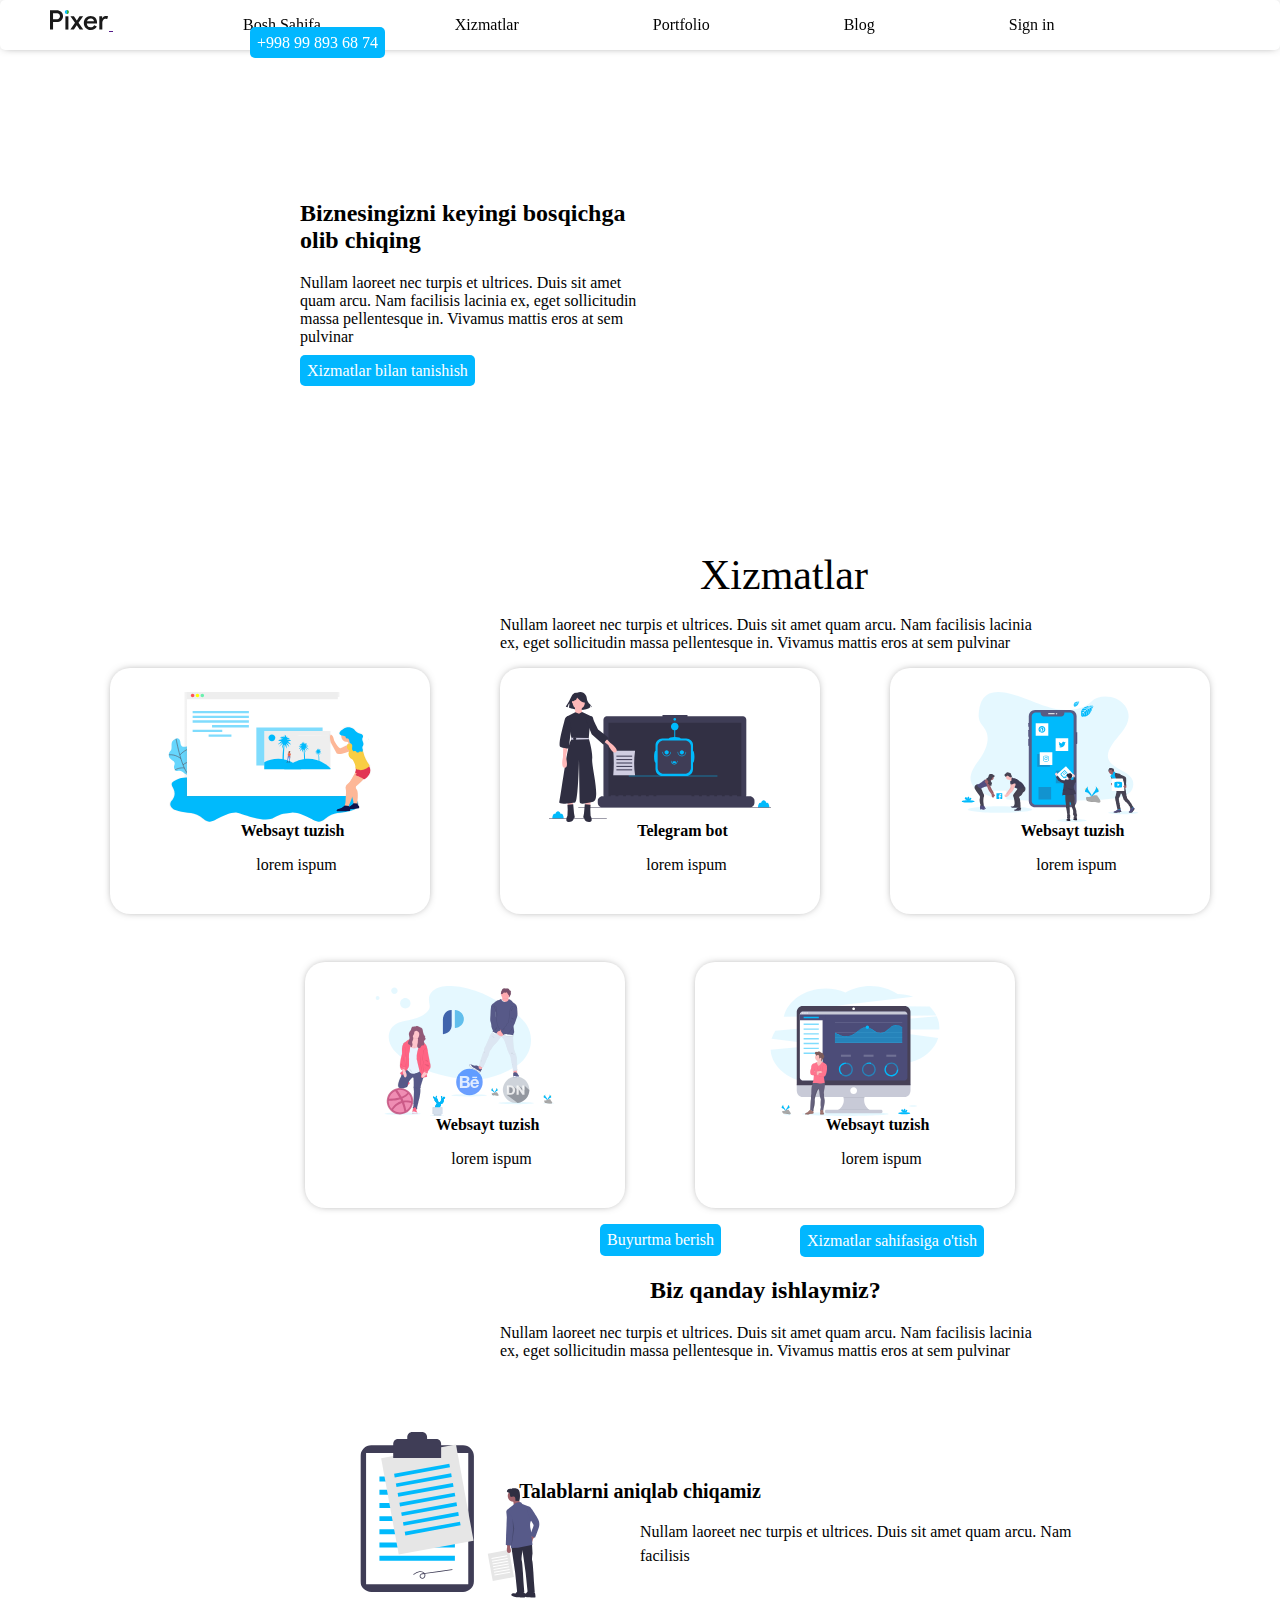
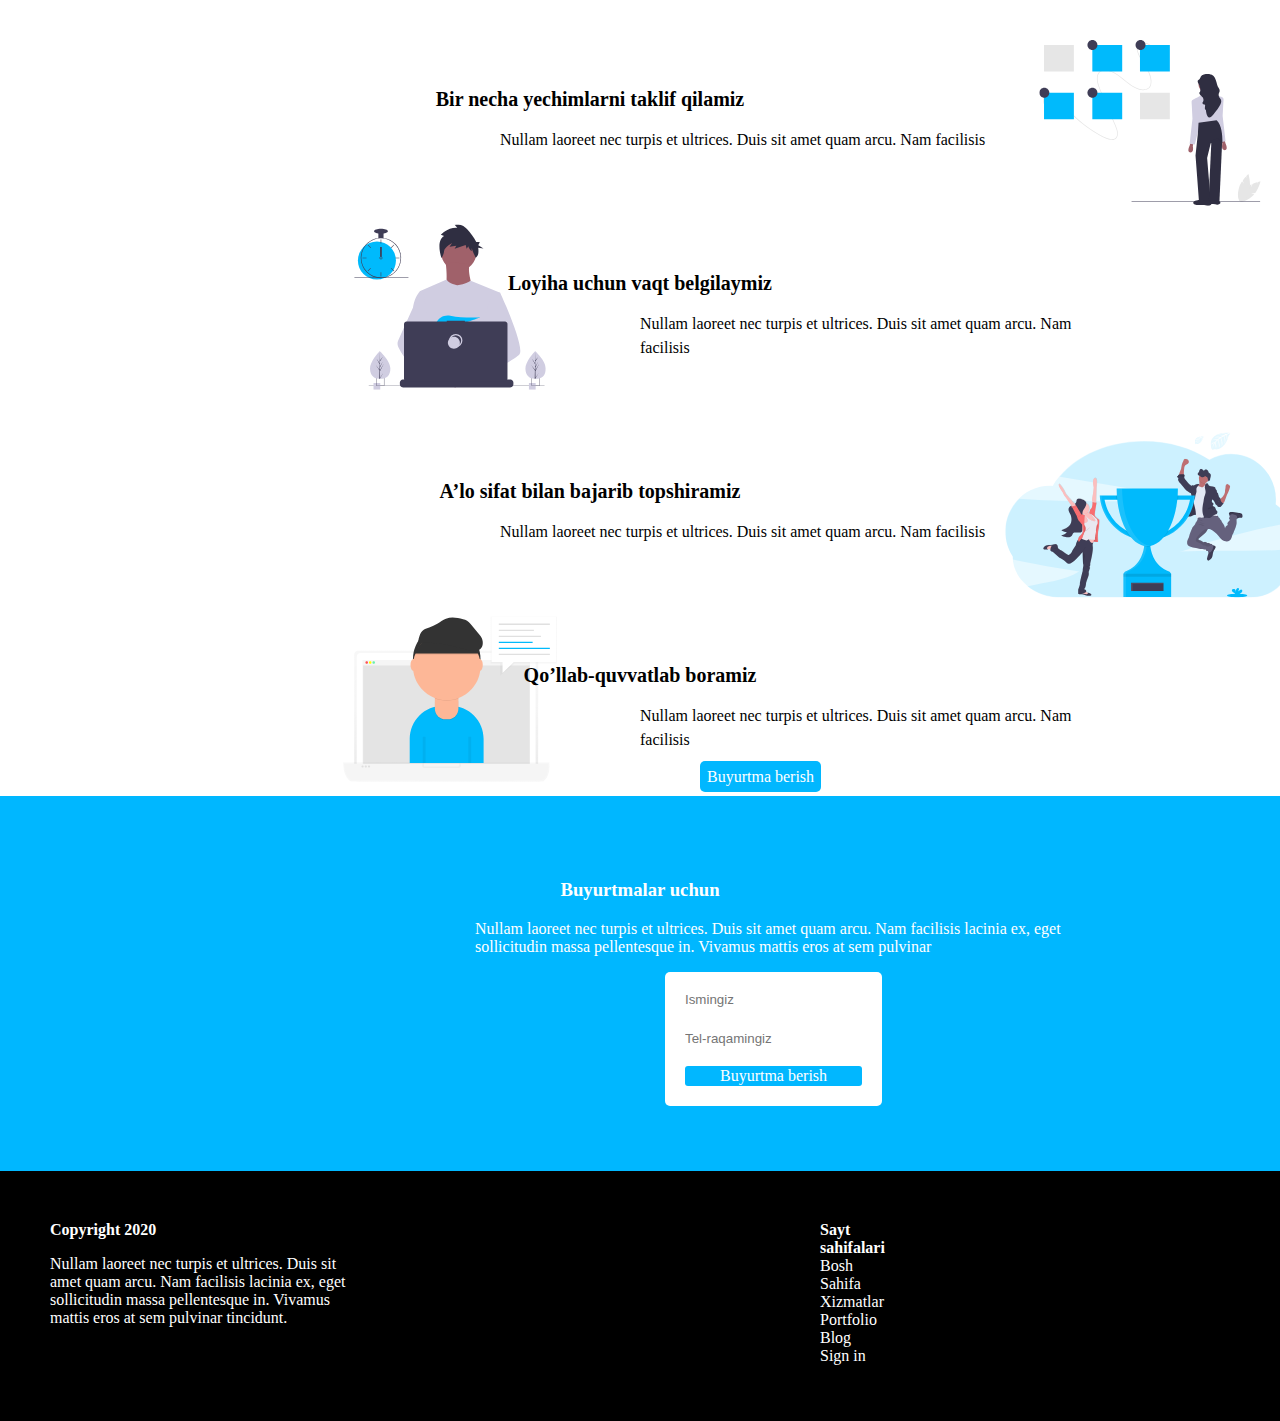
<file: index.html>
<!DOCTYPE html>
<html lang="en">
<head>
  <meta charset="UTF-8">
  <meta name="viewport" content="width=device-width, initial-scale=1.0">
  <title>prezentation</title>
  <link rel="stylesheet" href="https://cdnjs.cloudflare.com/ajax/libs/font-awesome/6.6.0/css/all.min.css" integrity="sha512-Kc323vGBEqzTmouAECnVceyQqyqdsSiqLQISBL29aUW4U/M7pSPA/gEUZQqv1cwx4OnYxTxve5UMg5GT6L4JJg==" crossorigin="anonymous" referrerpolicy="no-referrer" />
 <link rel="stylesheet" href="./main.css">
 <link rel="stylesheet" href="./port.css">
</head>
<body>
  <header class="head">
    <div class="box">
      <a href="" class="logo-link">
        <img class="logo" src="./layer.svg" alt="">
      </a>
      <a href="./index.html" class="link">Bosh Sahifa</a>
      <a href="./xizmat.html" class="link">Xizmatlar</a>
      <a href="./portfolio.html" class="link">Portfolio</a>
      <a href="./blog.html" class="link">Blog</a>
      <a href="./sign.html" class="link">Sign in</a>
      <a href="" class="nomer">+998 99 893 68 74</a>
    </div>
  </header>
  <main>
    <div class="hero">
      <h2 class="sarlavha">Biznesingizni keyingi bosqichga olib chiqing </h2>
      <p class="text">Nullam laoreet nec turpis et ultrices. Duis sit amet quam arcu. Nam facilisis lacinia ex, eget sollicitudin massa pellentesque in. Vivamus mattis eros at sem pulvinar</p>
      <a href="" class="main-link">Xizmatlar bilan tanishish</a>
      <iframe class="vd" width="350px" height="250" src="https://www.youtube.com/embed/hXQNYVDleik?si=i8KlbVdLGTy5O0eF" title="YouTube video player" frameborder="0" allow="accelerometer; autoplay; clipboard-write; encrypted-media; gyroscope; picture-in-picture; web-share" referrerpolicy="strict-origin-when-cross-origin" allowfullscreen></iframe>
      <strong class="sila">Xizmatlar</strong>
     <p class="text-2">Nullam laoreet nec turpis et ultrices. Duis sit amet quam arcu. Nam facilisis lacinia ex, eget sollicitudin massa pellentesque in. Vivamus mattis eros at sem pulvinar</p>
     
     <ul class="list">
      <li class="item">
        <img  src="./website-illustration.svg" alt="" class="images">
        <strong class="website">Websayt tuzish</strong>
        <p class="loren">lorem ispum</p>
      </li>
      <li class="item">
        <img src="./bot-illustration@2x.svg" alt="" class="images">
        <strong class="website">Telegram bot</strong>
        <p class="loren">lorem ispum</p>
      </li>
      <li class="item">
        <img src="./smm-illustration.svg" alt="" class="images">
        <strong class="website">Websayt tuzish</strong>
        <p class="loren">lorem ispum</p>
      </li>
      <li class="item">
        <img src="./design-illustration.svg" alt="" class="images">
        <strong class="website">Websayt tuzish</strong>
        <p class="loren">lorem ispum</p>
      </li>
      <li class="item">
        <img src="./crm-illustration.svg" alt="" class="images">
        <strong class="website">Websayt tuzish</strong>
        <p class="loren">lorem ispum</p>
      </li>
     </ul>
     <div class="buyurtma-b">
      <a href="" class="buyurtma">Buyurtma berish</a>
      <a href="" class="xizmat-sah">Xizmatlar sahifasiga o'tish</a>
    </div>
    </div>
    <div class="Biz">
      <div class="div">
        <h2 class="sila-2">Biz qanday ishlaymiz?</h2>
        <p class="text-2">Nullam laoreet nec turpis et ultrices. Duis sit amet quam arcu. Nam facilisis lacinia ex, eget sollicitudin massa pellentesque in. Vivamus mattis eros at sem pulvinar</p>
    <img class="step-img" src="./step-illlustration.svg" alt="">
    <div class="yoziq">
    <strong class="str">Talablarni aniqlab chiqamiz</strong>
    <p class="p">Nullam laoreet nec turpis et ultrices. Duis sit amet quam arcu. Nam facilisis</p>
  </div>
  <img src="./step-illlustration (1).svg" alt="" class="step-lilus">
  <div class="yoziqla">
    <strong class="str">Bir necha yechimlarni taklif qilamiz</strong>
    <p class="pi">Nullam laoreet nec turpis et ultrices. Duis sit amet quam arcu. Nam facilisis</p>
  </div>
  <img class="step-img" src="./step-illustration (3).svg" alt="">
    <div class="yoziq">
    <strong class="str">Loyiha uchun vaqt belgilaymiz</strong>
    <p class="p">Nullam laoreet nec turpis et ultrices. Duis sit amet quam arcu. Nam facilisis</p>
  </div>
  <img src="./step-illustration (1).svg" alt="" class="step-lilus">
  <div class="yoziqla">
    <strong class="str">A’lo sifat bilan bajarib topshiramiz</strong>
    <p class="pi">Nullam laoreet nec turpis et ultrices. Duis sit amet quam arcu. Nam facilisis</p>
  </div>
  <img class="step-img" src="./step-illustration (2).svg" alt="">
    <div class="yoziq">
    <strong class="str">Qo’llab-quvvatlab boramiz</strong>
    <p class="p">Nullam laoreet nec turpis et ultrices. Duis sit amet quam arcu. Nam facilisis</p>
  </div>
  <a href="" class="href">Buyurtma berish</a>
    </div>
  </main>
  <section class="sect">
    <h3 class="by-uc">Buyurtmalar uchun</h3>
    <p class="par">Nullam laoreet nec turpis et ultrices. Duis sit amet quam arcu. Nam facilisis lacinia ex, eget sollicitudin massa pellentesque in. Vivamus mattis eros at sem pulvinar</p>
    <div class="inp">
      <input type="text" class="input" placeholder="Ismingiz">
      <input type="number" class="input" placeholder="Tel-raqamingiz">
      <a href="./sign.html" class="by">Buyurtma berish</a>
    </div>
  </section>
  <footer>
   <div class="footr">
      <div class="footer-wrapper">
        <div class="footer-inner">
          <strong class="copyr">
            Copyright 2020
          </strong>
          <p class="paragraf">
            Nullam laoreet nec turpis et ultrices. Duis sit amet quam arcu. Nam facilisis lacinia ex, eget sollicitudin massa pellentesque in. Vivamus mattis eros at sem pulvinar tincidunt.
          </p>
        </div>
      
      <div class="footer-inner">
        <strong class="sayt">Sayt sahifalari</strong>
      <a href="./index.html" class="lank">Bosh Sahifa</a>
      <a href="./xizmat.html" class="lank">Xizmatlar</a>
      <a href="./portfolio.html" class="lank">Portfolio</a>
      <a href="./blog.html" class="lank">Blog</a>
      <a href="./sign.html" class="lank">Sign in</a>
      </div>
      <div class="footer-inner">
      <strong class="internet">Biz internetda</strong>
    <i class="fa-brands fa-telegram">Telegram</i> 
    
    <i class="fa-brands fa-facebook">Facebook</i>  
   
    <i class="fa-brands fa-square-instagram">Instagram</i> 
     
      </div>
    </div>
      
    </div>
    
  </footer>
</body>
</html>
</file>
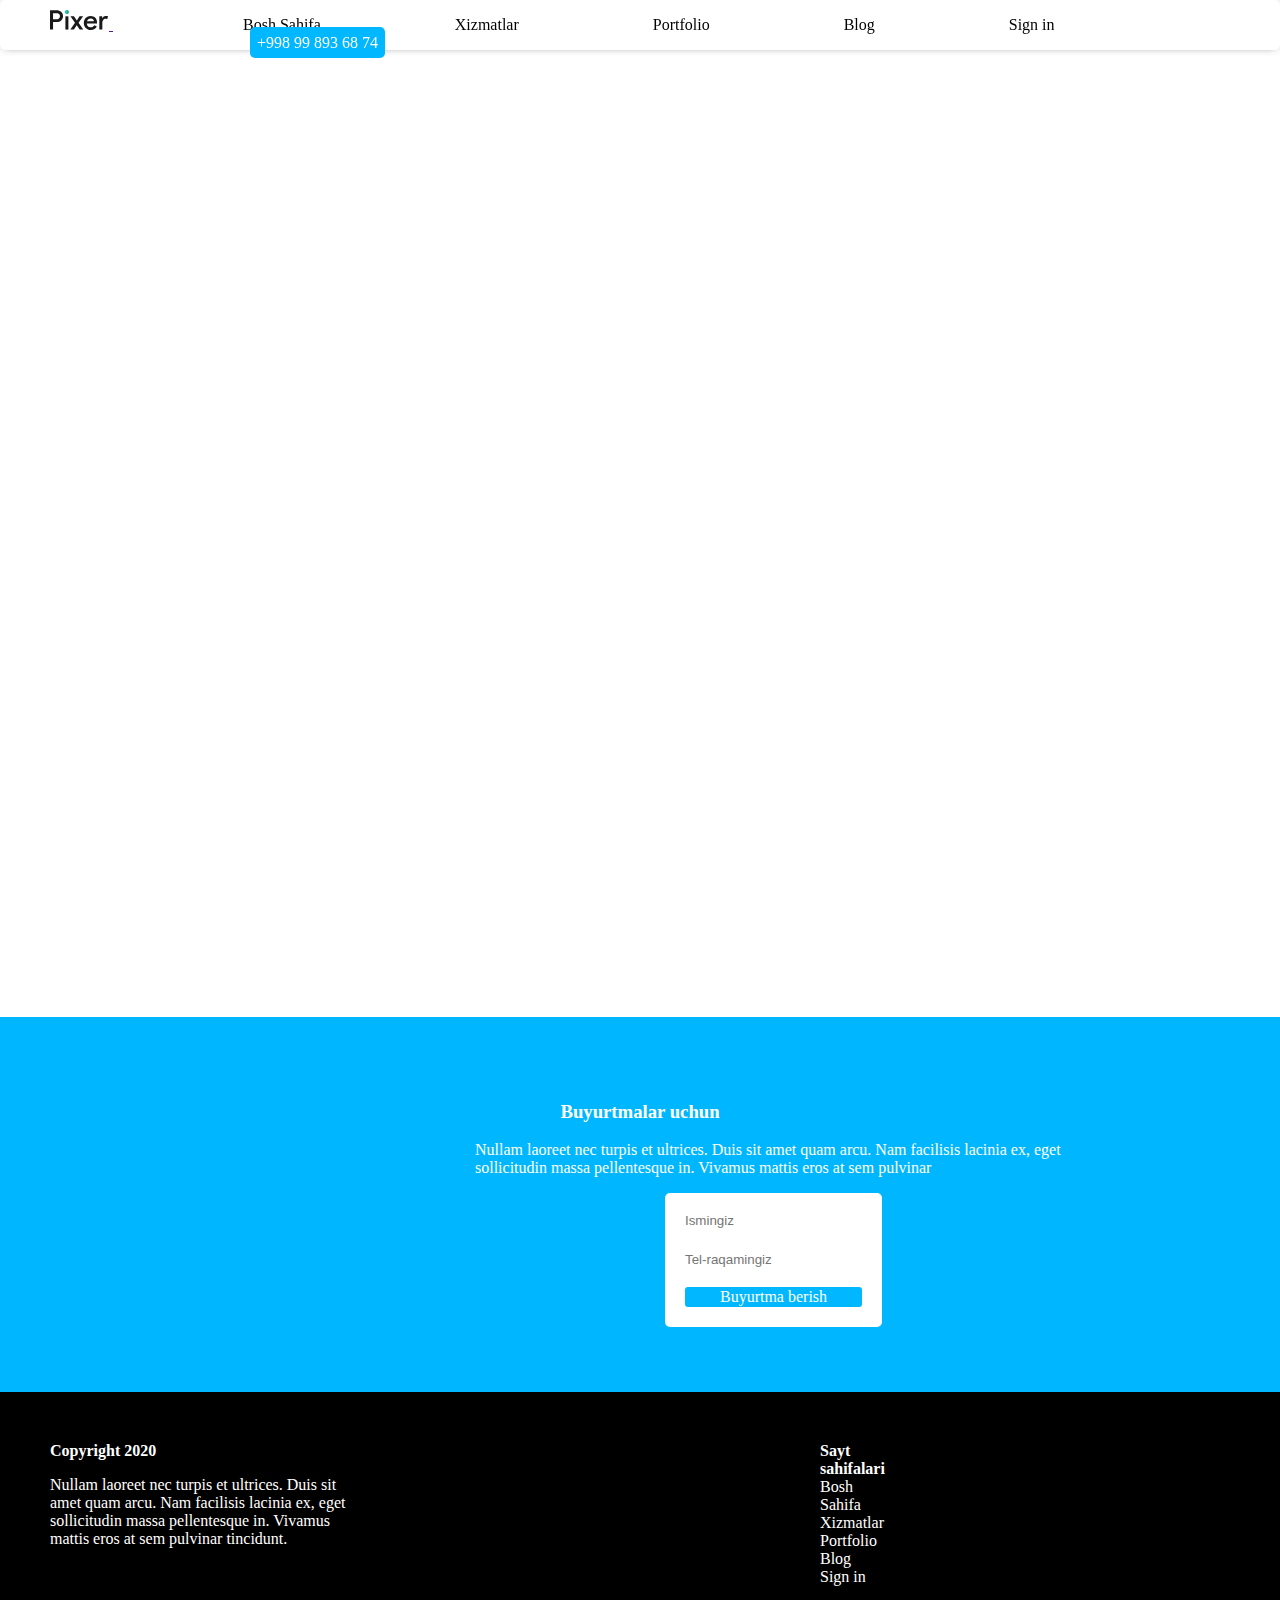
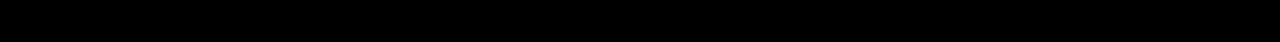
<file: blog.html>
<!DOCTYPE html>
<html lang="en">
<head>
  <meta charset="UTF-8">
  <meta name="viewport" content="width=device-width, initial-scale=1.0">
  <title>Document</title>
  <link rel="stylesheet" href="https://cdnjs.cloudflare.com/ajax/libs/font-awesome/6.6.0/css/all.min.css" integrity="sha512-Kc323vGBEqzTmouAECnVceyQqyqdsSiqLQISBL29aUW4U/M7pSPA/gEUZQqv1cwx4OnYxTxve5UMg5GT6L4JJg==" crossorigin="anonymous" referrerpolicy="no-referrer" />
  <link rel="stylesheet" href="./port.css">
</head>
<body>
  <header class="head">
    <div class="box">
      <a href="" class="logo-link">
        <img class="logo" src="./layer.svg" alt="">
      </a>
      <a href="./index.html" class="link">Bosh Sahifa</a>
      <a href="./xizmat.html" class="link">Xizmatlar</a>
      <a href="./portfolio.html" class="link">Portfolio</a>
      <a href="./blog.html" class="link">Blog</a>
      <a href="./sign.html" class="link">Sign in</a>
      <a href="" class="nomer">+998 99 893 68 74</a>
    </div>
  </header>

  <main>
    <iframe class="wiew" width="500" height="315" src="https://www.youtube.com/embed/LIukMzVK3p4?si=umkT1XfT0jr-cQ3_" title="YouTube video player" frameborder="0" allow="accelerometer; autoplay; clipboard-write; encrypted-media; gyroscope; picture-in-picture; web-share" referrerpolicy="strict-origin-when-cross-origin" allowfullscreen></iframe>


    <iframe class="wiew" width="500" height="315" src="https://www.youtube.com/embed/CP6Jcsu1tj0?si=KGUaBVjpG7M9mEio" title="YouTube video player" frameborder="0" allow="accelerometer; autoplay; clipboard-write; encrypted-media; gyroscope; picture-in-picture; web-share" referrerpolicy="strict-origin-when-cross-origin" allowfullscreen></iframe>

    <iframe class="wiew" width="500px" height="315" src="https://www.youtube.com/embed/hXQNYVDleik?si=i8KlbVdLGTy5O0eF" title="YouTube video player" frameborder="0" allow="accelerometer; autoplay; clipboard-write; encrypted-media; gyroscope; picture-in-picture; web-share" referrerpolicy="strict-origin-when-cross-origin" allowfullscreen></iframe>

    <iframe class="wiew" width="500" height="315" src="https://www.youtube.com/embed/WJmqRJl9Q9c?si=ZwkchfHQ3DOBFQmt" title="YouTube video player" frameborder="0" allow="accelerometer; autoplay; clipboard-write; encrypted-media; gyroscope; picture-in-picture; web-share" referrerpolicy="strict-origin-when-cross-origin" allowfullscreen></iframe>

    <iframe class="wiew" width="500" height="315" src="https://www.youtube.com/embed/sN8v5DVNhuk?si=ajSOxN3c_aIKH_E-" title="YouTube video player" frameborder="0" allow="accelerometer; autoplay; clipboard-write; encrypted-media; gyroscope; picture-in-picture; web-share" referrerpolicy="strict-origin-when-cross-origin" allowfullscreen></iframe>

    <iframe class="wiew" width="500" height="315" src="https://www.youtube.com/embed/Ych-WHg-tDw?si=17_TF5KeWEXP8bpV" title="YouTube video player" frameborder="0" allow="accelerometer; autoplay; clipboard-write; encrypted-media; gyroscope; picture-in-picture; web-share" referrerpolicy="strict-origin-when-cross-origin" allowfullscreen></iframe>
  </main>
  <section class="sect">
    <h3 class="by-uc">Buyurtmalar uchun</h3>
    <p class="par">Nullam laoreet nec turpis et ultrices. Duis sit amet quam arcu. Nam facilisis lacinia ex, eget sollicitudin massa pellentesque in. Vivamus mattis eros at sem pulvinar</p>
    <div class="inp">
      <input type="text" class="input" placeholder="Ismingiz">
      <input type="number" class="input" placeholder="Tel-raqamingiz">
      <a href="./sign.html" class="by">Buyurtma berish</a>
    </div>
  </section>
  <footer>
    <div class="footr">
       <div class="footer-wrapper">
         <div class="footer-inner">
           <strong class="copyr">
             Copyright 2020
           </strong>
           <p class="paragraf">
             Nullam laoreet nec turpis et ultrices. Duis sit amet quam arcu. Nam facilisis lacinia ex, eget sollicitudin massa pellentesque in. Vivamus mattis eros at sem pulvinar tincidunt.
           </p>
         </div>
       
       <div class="footer-inner">
         <strong class="sayt">Sayt sahifalari</strong>
       <a href="./index.html" class="lank">Bosh Sahifa</a>
       <a href="./xizmat.html" class="lank">Xizmatlar</a>
       <a href="./portfolio.html" class="lank">Portfolio</a>
       <a href="./blog.html" class="lank">Blog</a>
       <a href="./sign.html" class="lank">Sign in</a>
       </div>
       <div class="footer-inner">
       <strong class="internet">Biz internetda</strong>
     <i class="fa-brands fa-telegram">Telegram</i> 
     
     <i class="fa-brands fa-facebook">Facebook</i>  
    
     <i class="fa-brands fa-square-instagram">Instagram</i> 
      
       </div>
     </div>
       
     </div>
     
   </footer>
</body>
</html>
</file>
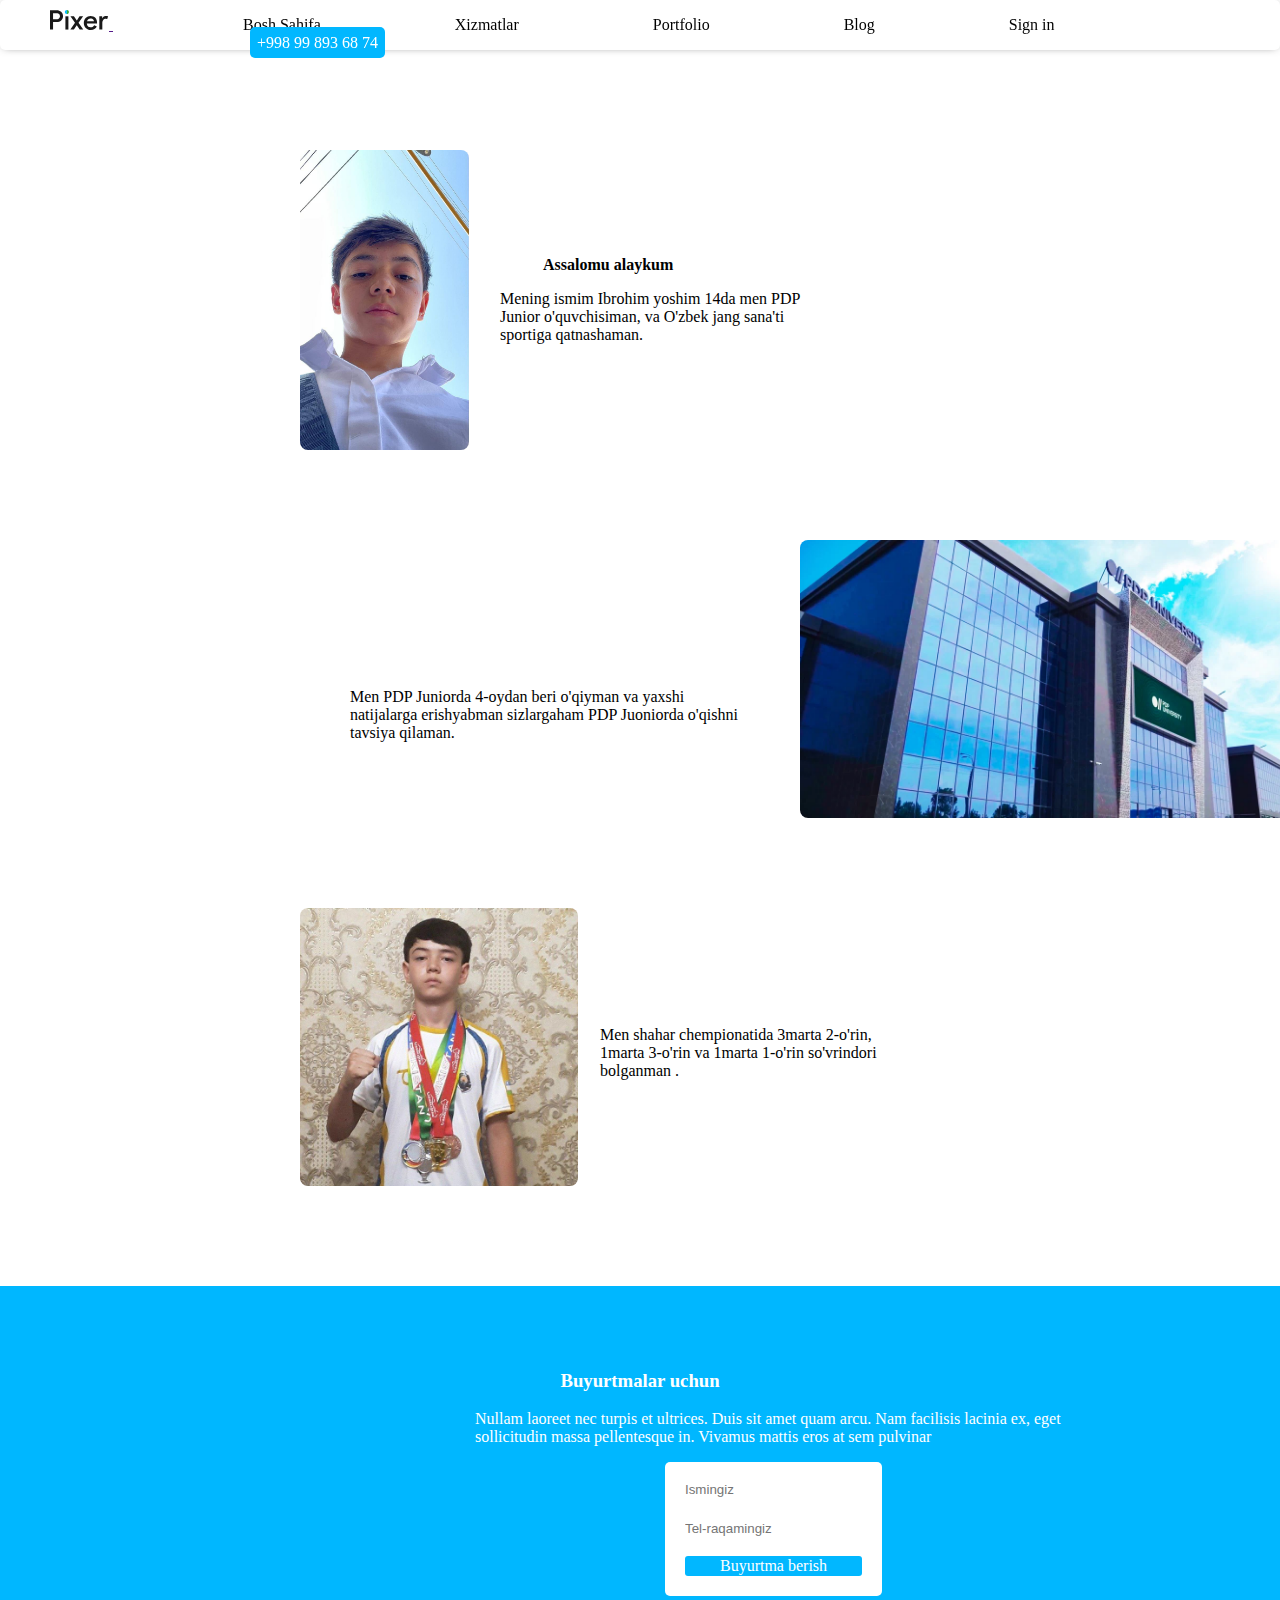
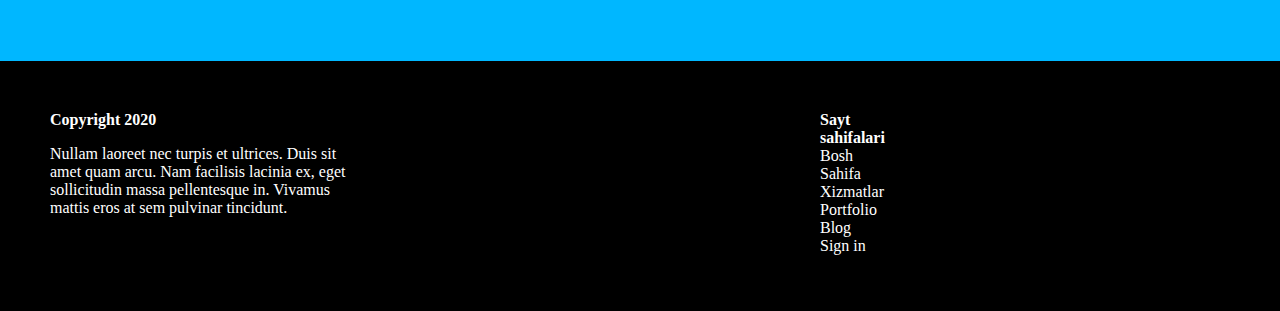
<file: portfolio.html>
<!DOCTYPE html>
<html lang="en">
<head>
  <meta charset="UTF-8">
  <meta name="viewport" content="width=device-width, initial-scale=1.0">
  <title>Document</title>
  <link rel="stylesheet" href="https://cdnjs.cloudflare.com/ajax/libs/font-awesome/6.6.0/css/all.min.css" integrity="sha512-Kc323vGBEqzTmouAECnVceyQqyqdsSiqLQISBL29aUW4U/M7pSPA/gEUZQqv1cwx4OnYxTxve5UMg5GT6L4JJg==" crossorigin="anonymous" referrerpolicy="no-referrer" />
  <link rel="stylesheet" href="./port.css">
</head>
<body>

  <header class="head">
    <div class="box">
      <a href="" class="logo-link">
        <img class="logo" src="./layer.svg" alt="">
      </a>
      <a href="./index.html" class="link">Bosh Sahifa</a>
      <a href="./xizmat.html" class="link">Xizmatlar</a>
      <a href="./portfolio.html" class="link">Portfolio</a>
      <a href="./blog.html" class="link">Blog</a>
      <a href="./sign.html" class="link">Sign in</a>
      <a href="" class="nomer">+998 99 893 68 74</a>
    </div>
  </header>
      <img class="img" src="./portfolio-1-01.jpg" alt="">
      <strong class="qalin">Assalomu alaykum</strong>
      <p class="p-1">Mening ismim Ibrohim yoshim 14da men PDP Junior o'quvchisiman, va O'zbek jang sana'ti sportiga qatnashaman.</p>

      <img class="image" src="./portfolio-4.webp" alt="">
      <p class="p-2">Men PDP Juniorda 4-oydan beri o'qiyman va yaxshi natijalarga erishyabman  sizlargaham PDP Juoniorda o'qishni tavsiya qilaman.</p>
         
      <img class="img-1" src="./portfolio.jpg" alt="">
      <p class="p-3">Men shahar chempionatida 3marta 2-o'rin, 1marta 3-o'rin va 1marta 1-o'rin so'vrindori bolganman .</p>

      <section class="sect">
        <h3 class="by-uc">Buyurtmalar uchun</h3>
        <p class="par">Nullam laoreet nec turpis et ultrices. Duis sit amet quam arcu. Nam facilisis lacinia ex, eget sollicitudin massa pellentesque in. Vivamus mattis eros at sem pulvinar</p>
        <div class="inp">
          <input type="text" class="input" placeholder="Ismingiz">
          <input type="number" class="input" placeholder="Tel-raqamingiz">
          <a href="./sign.html" class="by">Buyurtma berish</a>
        </div>
      </section>

      <footer>
        <div class="footr">
           <div class="footer-wrapper">
             <div class="footer-inner">
               <strong class="copyr">
                 Copyright 2020
               </strong>
               <p class="paragraf">
                 Nullam laoreet nec turpis et ultrices. Duis sit amet quam arcu. Nam facilisis lacinia ex, eget sollicitudin massa pellentesque in. Vivamus mattis eros at sem pulvinar tincidunt.
               </p>
             </div>
           
           <div class="footer-inner">
             <strong class="sayt">Sayt sahifalari</strong>
           <a href="./index.html" class="lank">Bosh Sahifa</a>
           <a href="./xizmat.html" class="lank">Xizmatlar</a>
           <a href="./portfolio.html" class="lank">Portfolio</a>
           <a href="./blog.html" class="lank">Blog</a>
           <a href="./sign.html" class="lank">Sign in</a>
           </div>
           <div class="footer-inner">
           <strong class="internet">Biz internetda</strong>
         <i class="fa-brands fa-telegram">Telegram</i> 
         
         <i class="fa-brands fa-facebook">Facebook</i>  
        
         <i class="fa-brands fa-square-instagram">Instagram</i> 
          
           </div>
         </div>
           
         </div>
         
       </footer>
</body>
</html>
</file>
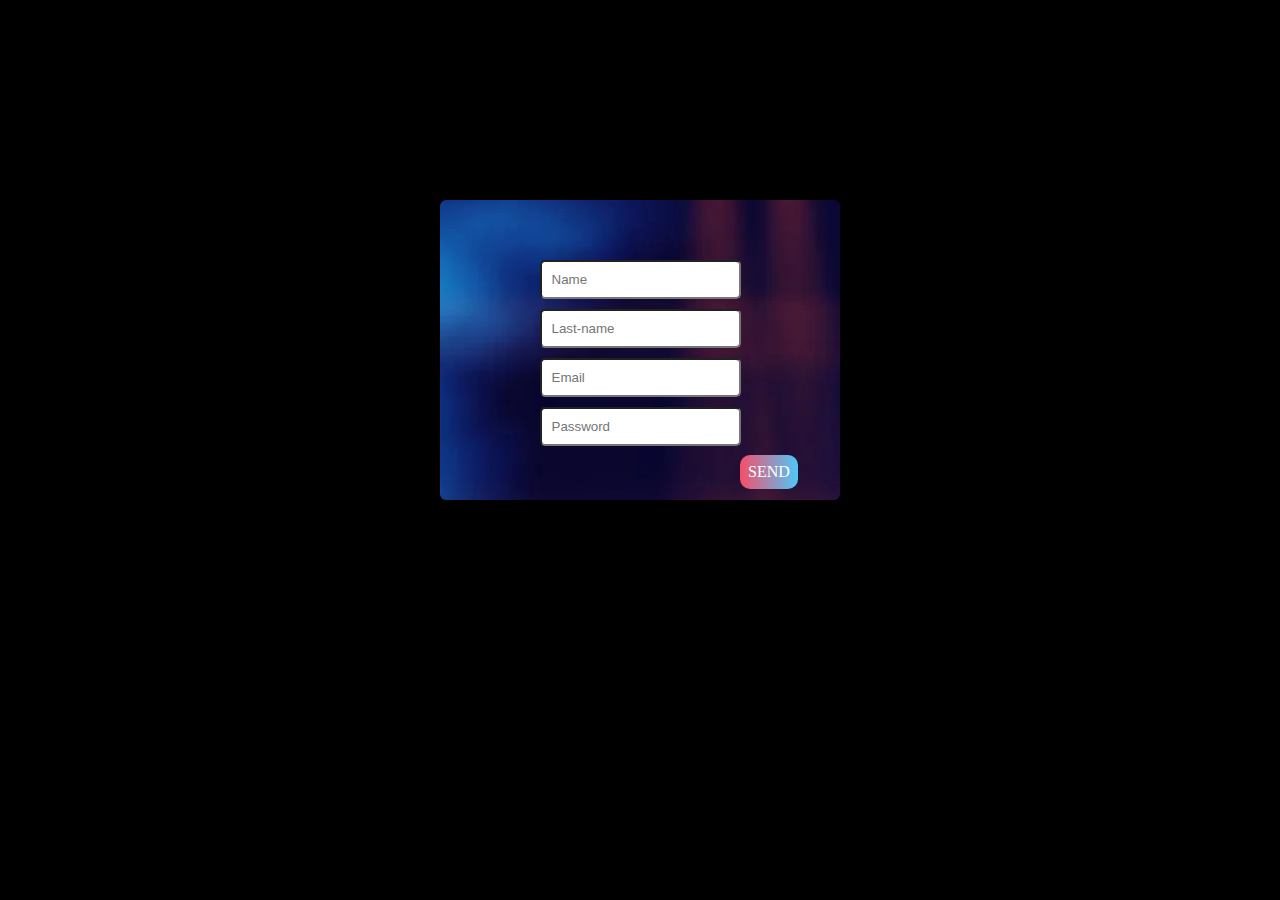
<file: sign.html>
<!DOCTYPE html>
<html lang="en">
<head>
  <meta charset="UTF-8">
  <meta name="viewport" content="width=device-width, initial-scale=1.0">
  <title>Document</title>
  <link rel="stylesheet" href="https://cdnjs.cloudflare.com/ajax/libs/font-awesome/6.6.0/css/all.min.css" integrity="sha512-Kc323vGBEqzTmouAECnVceyQqyqdsSiqLQISBL29aUW4U/M7pSPA/gEUZQqv1cwx4OnYxTxve5UMg5GT6L4JJg==" crossorigin="anonymous" referrerpolicy="no-referrer" />
  <link rel="stylesheet" href="./port.css">
</head>
<body class="budy">  
<div class="bx">
  <div class="bck">
    <input type="text" class="sign-inp" placeholder="Name">
    <input type="text" class="sign-inp" placeholder="Last-name">
    <input type="text" class="sign-inp" placeholder="Email">
    <input type="password" class="sign-inp" placeholder="Password">
    <a href="./index.html" class="lnk-inp">SEND</a>
  </div>
</div>
</body>
</html>
</file>
<file: main.css>
* {
  box-sizing: border-box;
 }

 body {
  margin: 0px;
 }

 img {
  display: block;
 }

 .head {
  position: sticky;
  background-color: white;
  top: 0px;
  width: 100%;
  z-index: 3;
 }

 .box {
  height: 50px;
  border: none;
  box-shadow: 0px 0px 10px -4px rgb(81, 80, 80);
  border-radius: 5px;
 }

.logo {
  display: inline-block;
  margin-top: 10px;
  margin-left: 50px;
} 


.link {
  color: black;
  margin-left: 130px;
  text-decoration-line: none;
  transition: color 0.2s linear orange;
}

.link:hover {
  color: blue;
  transform: scale(1.1);
}
 
.nomer {
  margin-left: 250px;
  color: white;
  background-color: rgb(1, 183, 255);
  padding: 7px;
  border: none;
  border-radius: 5px;
  text-decoration-line: none;
  transition:color 0.3s linear border 0.3s linear;
  transition: color  border 0.3s linear, border 0.3s linear, background-color 0.3s linear;
}

.nomer:hover {
color: rgb(1, 183, 255) ;
border: 1px solid  rgb(1, 183, 255);
background-color: white;
}


.sarlavha {
  display: flex;
  margin-left: 300px;
  margin-top: 150px;
  width: 350px;
}

.text {
  display: flex;
  width: 350px;
  margin-left: 300px;
}

.vd {
  display: flex;
  margin-left: 700px;
  margin-top: -180px;
}

.main-link {
  color: white;
  background-color: rgb(1, 183, 255);
  padding: 7px;
  border: none;
  border-radius: 5px;
  text-decoration-line: none;
  margin-left: 300px;
  transition: color 0.3s linear, border 0.3s linear, background-color 0.3s linear;
}

.main-link:hover {
  color: rgb(1, 183, 255);
  border: 1px solid rgb(1, 183, 255);
  background-color: white;
}

.sila {
  display: block;
  font-family: Inter;
  font-size: 42px;
  font-weight: 500;
  line-height: 50px;
  margin-left: 700px;
  margin-top: 100px;
}

.text-2 {
  margin-left: 500px;
  width: 550px;
}

.sila-2 {
  margin-left: 650px;
}

.list {
  display: flex;
  justify-content: center;
  flex-wrap: wrap;
  gap: 48px 70px;
  list-style: none;
}

.item {
  display: flex;
  flex-direction: column;
  justify-content: center;
  align-items: center;
  padding: 24px;
  width: 320px;
  box-shadow: 0px 0px 10px -4px rgb(81, 80, 80);
  border-radius: 20px;
  transition: transform 0.3s linear;
}

.item:hover {
  transform: scale(1.1);  
}


.imj {
  display: flex;
  justify-content: center;
  align-items: center;
} 

.website {
  display: flex;
  justify-content: center;
  align-items: center;
margin-left: 45px;
}

.loren {
  display: flex;
  justify-content: center;
  align-items: center;
  margin-left: 53px;
}

.buyurtma {
  display: flex;
  width: max-content;
  margin-left: 600px;
  justify-content: center;
  align-items: center;
  color: white;
  background-color: rgb(1, 183, 255);
  padding: 7px;
  border: none;
  border-radius: 5px;
  text-decoration-line: none;
  transition: color 0.3s linear, border 0.3s linear, background-color 0.3s linear;
}

.buyurtma:hover {
  color: rgb(1, 183, 255);
  border: 1px solid rgb(1, 183, 255);
  background-color: white;
}

.xizmat-sah {
  margin-left: 800px;
  margin-top: -31px;
  display: flex;
  width: max-content;
  color: white;
  background-color: rgb(1, 183, 255);
  padding: 7px;
  border: none;
  border-radius: 5px;
  text-decoration-line: none;
  transition: color 0.3s linear, border 0.3s linear, background-color 0.3s linear;
}

.xizmat-sah:hover {
  color: rgb(1, 183, 255);
  border: 1px solid rgb(1, 183, 255);
  background-color: white;
}

.biz {
  display: flex;
}

.step-img {
  margin-left: 300px;
  display: inline;
  width: 300px;
  height: 278px;
  padding: 56px 0px;
  flex-direction: column;
  align-items: center;
  gap: 16px;
  transition: transform 0.3s linear;
}

.step-img:hover {
  transform: scale(1.1)  
}



.yoziq {
  display: block;
  margin-top: -180px;
}

.str {
  display: flex;
  justify-content: center;
  text-align: center;
  color: #000;
  font-family: "Open Sans";
  font-size: 20px;
  font-style: normal;
  font-weight: 700;
  line-height: 130%;
}


.p {
  margin-left: 640px;
  width: 450px;
color: #000;
font-family: "Open Sans";
font-size: 16px;
font-style: normal;
font-weight: 400;
line-height: 24px;
}

.step-lilus {
  margin-left: 1000px;
  display: inline;
  width: 300px;
  height: 278px;
  padding: 56px 0px;
  flex-direction: column;
  align-items: center;
  gap: 16px;
  transition: transform 0.3s linear;
}

.step-lilus:hover {
  transform: scale(1.1) 
}

.yoziqla {
  
  display: block;
  margin-top: -180px;
  margin-right: 100px;
}

.pi {
  margin-left: 500px;
color: #000;
font-family: "Open Sans";
font-size: 16px;
font-style: normal;
font-weight: 400;
line-height: 24px;
}


.href {
  text-decoration-line: none;
  color: white;
  background-color: rgb(1, 183, 255);
  padding: 7px;
  border: none;
  border-radius: 5px;
  margin-left: 700px;
  transition: color 0.3s linear, border 0.3s linear, background-color 0.3s linear;
}

.href:hover {
  color: rgb(1, 183, 255);
  border: 1px solid rgb(1, 183, 255);
  background-color: white;
}

.sect {
  position: relative;
  top: 10px;
  padding: 65px;
  background-color: rgb(0, 183, 255);
}

.by-uc {
  color: white;
  display: flex;
  justify-content: center;
  align-items: center;
}

.par {
  color: white;
  display: flex;
  width: 650px;
  margin-left: 410px;
  justify-content: center;
  align-items: center;
}

.inp {
 padding: 10px;
 background-color: white;
 width:max-content;
 margin-left: 600px;
 border-radius: 5px;
}

.input {
  display: flex;
  justify-content:center;
  align-items: center;
  border: 1px solid black;
  padding: 10px;
  border-radius: 6px;
  margin-bottom: 4px;
  border: none;
}

.by {
  display: flex;
  justify-content:space-evenly;
  align-items: center;
  text-decoration-line: none;
  color: white;
  background-color: rgb(1, 183, 255);
  border-radius: 3px;
  padding: 8px;
  margin: 10px;
  height: 20px;
  border: none;
}

.footr {
  padding: 50px;
  position: relative;
  top: 10px;
  justify-content: space-between;
  background-color: #000;
 
}

.copyr {
  color: white;
}


.paragraf {
  color: white;
  width: 320px;
}

.sayt {
  display: block;
  color: white;
}

.sayt:hover {
  color: blue;
  transform: scale(1.1);
  box-shadow: 0px 0px 10px -4px rgb(81, 80, 80);
}

.lank {
  display: block;
  text-decoration-line: none;
  color:white;
}

.lank:hover {
  color: orange;
  transform: scale(1.1);
}

.internet {
  display: block;
  color: white;
}

.internet:hover {
  color: blue;
  transform: scale(1.1);
}

.fa-telegram {
  display: flex;
  color: white; 
}

.fa-telegram:hover {
  color: purple;
  rotate: -350deg;
}

.fa-facebook {
  display: flex;
  color: white;
}

.fa-facebook:hover {
  color: rgb(0, 183, 255);
  rotate: -350deg;
}

.fa-square-instagram {
  display: flex;
  color: white;
}

.fa-square-instagram:hover {
  color: rgb(255, 48, 83);
  rotate: -350deg;
}

.inst {
  display: flex;
  color: white;
}

.footer-wrapper {
  display: flex;
  column-gap: 450px;
}

.fa-brands {
  margin-bottom: 20px;
}
</file>
<file: port.css>
* {
  box-sizing: border-box;
}

body {
  margin: 0;
}

img {
  display: block;
}

.head {
  position: sticky;
  background-color: white;
  top: 0px;
  width: 100%;
  z-index: 3;
 }

.box {
  height: 50px;
  border: none;
  box-shadow: 0px 0px 10px -4px rgb(81, 80, 80);
  border-radius: 5px;
 }

.logo {
  display: inline-block;
  margin-top: 10px;
  margin-left: 50px;
} 


.link {
  color: black;
  margin-left: 130px;
  text-decoration-line: none;
  transition: color 0.2s linear orange;
}

.link:hover {
  color: blue;
  transform: scale(1.1);
}
 
.nomer {
  margin-left: 250px;
  color: white;
  background-color: rgb(1, 183, 255);
  padding: 7px;
  border: none;
  border-radius: 5px;
  text-decoration-line: none;
  transition: color .3s linear, background-color .3s linear;
}

.nomer:hover {
color: rgb(1, 183, 255) ;
border: 1px solid  rgb(1, 183, 255);
background-color: white;
}

.img {
  margin-top: 100px;
  margin-left: 300px;
  display: inline;
  width: max-content;
  height: 300px;
  border-radius: 8px;
  flex-direction: column;
  align-items: center;
  gap: 16px;
  transition: transform 0.3s linear;
}

.img:hover {
  transform: scale(1.03)  
}

.qalin {
  position: relative;
  bottom: 180px;
  left: 70px;
}

.p-1 {
  position: relative;
  width: 300px;
  bottom: 180px;
  left: 500px;
}

.image {
  margin-left: 800px;
  display: inline;
  width: max-content;
  height: 278px;
  border-radius: 8px;
  flex-direction: column;
  align-items: center;
  gap: 16px;
  transition: transform 0.3s linear;
}

.image:hover {
  transform: scale(1.03)  
}

.p-2 {
  position: relative;
  bottom: 150px;
  left: 350px;
  width: 400px;
}

.img-1 {
  margin-left: 300px;
  display: inline;
  width: max-content;
  height: 278px;
  border-radius: 8px;
  flex-direction: column;
  align-items: center;
  gap: 16px;
  transition: transform 0.3s linear;
}

.img-1:hover {
  transform: scale(1.03)  
}

.p-3 {
  position: relative;
  width: 300px;
  bottom: 180px;
  left: 600px;
}

.sect {
  position: relative;
  top: 10px;
  padding: 65px;
  background-color: rgb(0, 183, 255);
}

.by-uc {
  color: white;
  display: flex;
  justify-content: center;
  align-items: center;
}

.par {
  color: white;
  display: flex;
  width: 650px;
  margin-left: 410px;
  justify-content: center;
  align-items: center;
}

.inp {
 padding: 10px;
 background-color: white;
 width:max-content;
 margin-left: 600px;
 border-radius: 5px;
}

.input {
  display: flex;
  justify-content:center;
  align-items: center;
  border: 1px solid black;
  padding: 10px;
  border-radius: 6px;
  margin-bottom: 4px;
  border: none;
}

.by {
  display: flex;
  justify-content:space-evenly;
  align-items: center;
  text-decoration-line: none;
  color: white;
  background-color: rgb(1, 183, 255);
  border-radius: 3px;
  padding: 8px;
  margin: 10px;
  height: 20px;
  border: none;
}

.footr {
  padding: 50px;
  position: relative;
  top: 10px;
  justify-content: space-between;
  background-color: #000;
 
}

.copyr {
  color: white;
}


.paragraf {
  color: white;
  width: 320px;
}

.sayt {
  display: block;
  color: white;
}

.sayt:hover {
  color: blue;
  transform: scale(1.1);
  box-shadow: 0px 0px 10px -4px rgb(81, 80, 80);
}

.lank {
  display: block;
  text-decoration-line: none;
  color:white;
  transition: color 0.3s linear;
}

.lank:hover {
  color: orange;
  transform: scale(1.1);
}

.internet {
  display: block;
  color: white;
}

.internet:hover {
  color: blue;
  transform: scale(1.1);
}

.fa-telegram {
  display: flex;
  color: white; 
}

.fa-telegram:hover {
  color: purple;
  rotate: -350deg;
}

.fa-facebook {
  display: flex;
  color: white;
}

.fa-facebook:hover {
  color: rgb(0, 183, 255);
  rotate: -350deg;
}

.fa-square-instagram {
  display: flex;
  color: white;
}

.fa-square-instagram:hover {
  color: rgb(255, 48, 83);
  rotate: -350deg;
}

.inst {
  display: flex;
  color: white;
}

.footer-wrapper {
  display: flex;
  column-gap: 450px;
}

.fa-brands {
  margin-bottom: 20px;
}

.wiew {
  position: relative;
  top: 30px;
}

.budy {
 background-color: #000;
}

.bck {
  display: block;
  padding: 50px;
  margin-top: 200px;
  margin-inline: auto;
  width: 400px;
  height: 300px;
  background-image: url(./fon.webp);
  background-repeat: no-repeat;
  background-position: center;
  border-radius: 6px;
}

.sign-inp {
  display: block;
  margin-inline: auto;
  margin-top: 10px;
  padding: 10px;
  border-radius: 5px ;
}

.lnk-inp{
  margin-inline: auto;
  position: absolute;
  top: 455px;
  left: 740px;
  text-decoration-line: none;
  padding: 8px;
  border-radius: 10px;
  color: white;
  background-image: linear-gradient(90deg , #f64e6a,#4ec8f8);
}

.xz {
  margin-inline:auto ;
  margin-top: 130px;
}
</file>
